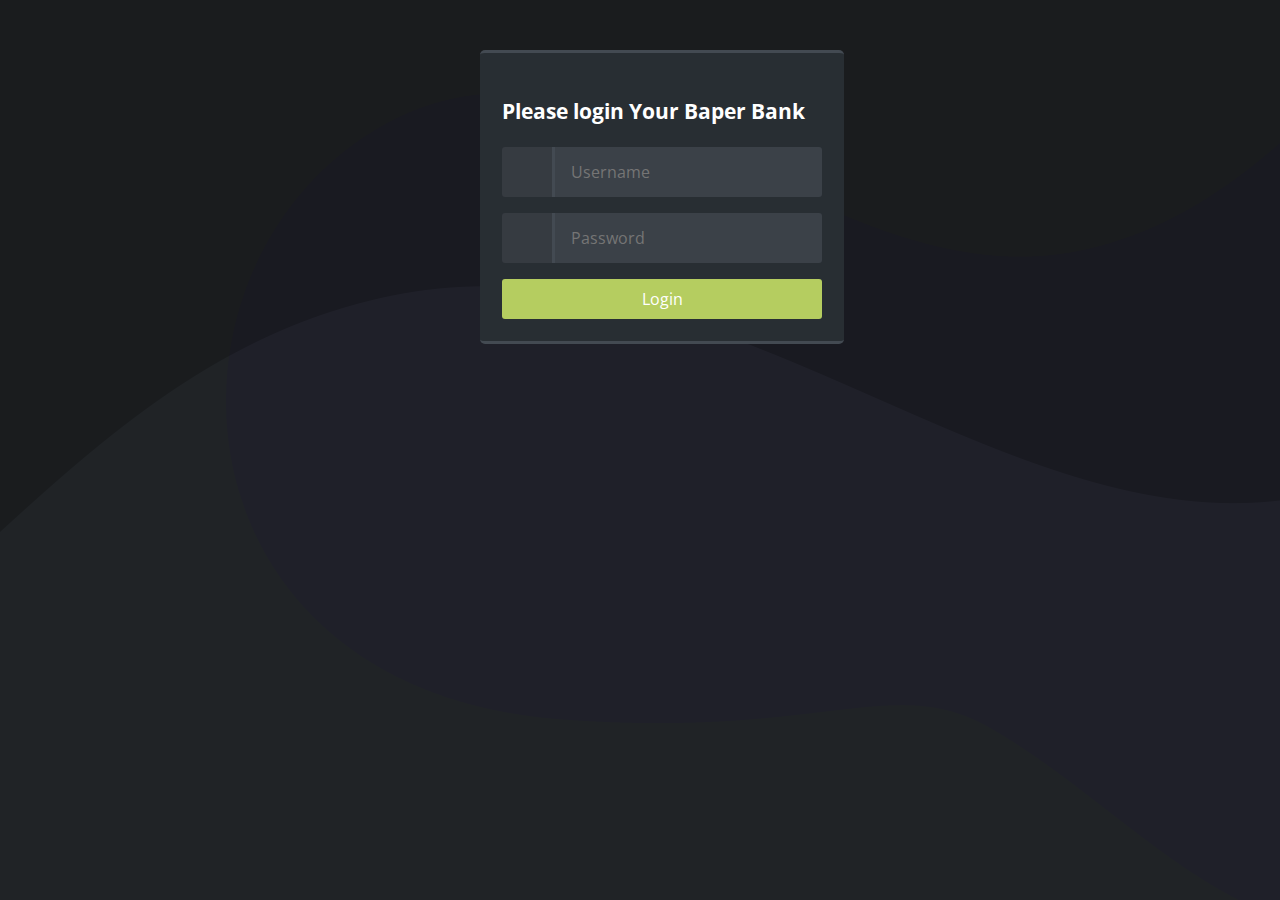
<file: index.html>
<!DOCTYPE html>
<html lang="en">
  <head>
    <meta charset="UTF-8" />
    <meta http-equiv="X-UA-Compatible" content="IE=edge" />
    <meta name="viewport" content="width=device-width, initial-scale=1.0" />
    <title>Login</title>
    <link
      rel="stylesheet"
      href="https://fonts.googleapis.com/css?family=Open+Sans:400,700"
    />
    <link rel="stylesheet" href="./style/login.css" />
  </head>
  <body>
    <div id="login">
      <div name="form-login">
        <h2 class=".heading">Please login Your Baper Bank</h2>

        <span class="fontawesome-user"></span>
        <input type="text" id="user" placeholder="Username" />
        <span class="fontawesome-lock"></span>
        <input type="password" id="pass" placeholder="Password" />
        <input type="submit" value="Login" id="submit" />
      </div>
    </div>
    <script src="./login.js"></script>
  </body>
</html>
</file>
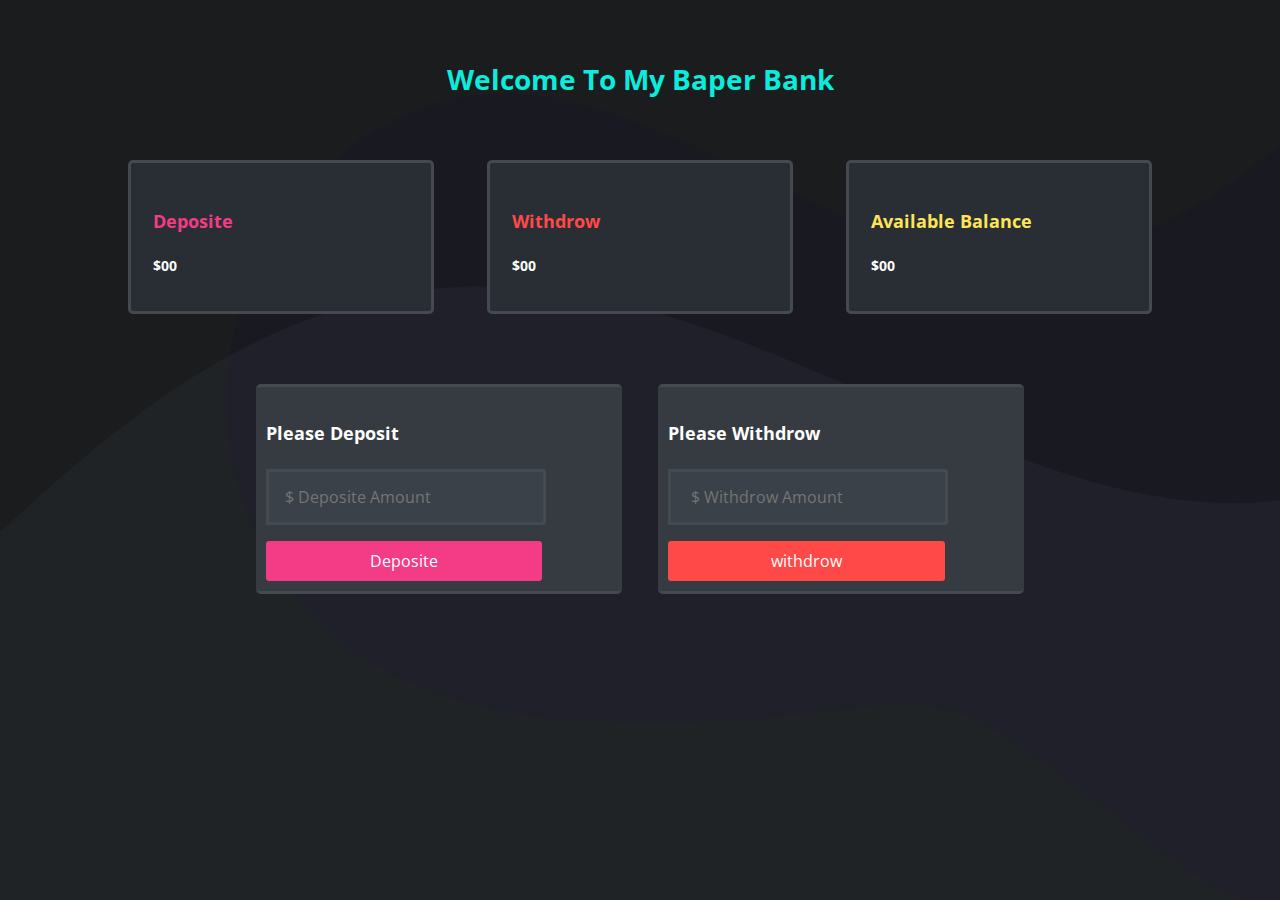
<file: banking.html>
<!DOCTYPE html>
<html lang="en">
  <head>
    <meta charset="UTF-8" />
    <meta http-equiv="X-UA-Compatible" content="IE=edge" />
    <meta name="viewport" content="width=device-width, initial-scale=1.0" />
    <title>Banking App</title>
    <link rel="stylesheet" href="https://fonts.googleapis.com/css?family=Open+Sans:400,700">
    <link rel="stylesheet" href="./style/login.css">
    <link rel="stylesheet" href="./style/style.css">
  </head>
  <body>
     

    <h1>Welcome To My Baper Bank</h1>
      
      <section class="balance-section">
        <div class="section">
            <h2 class='color-pink'>Deposite</h2>
            <h3 >$<span id="deposit-balance">00</span> </h3>
          </div> 
          <div class="section">
            <h2 class='color-red'>Withdrow</h2>
            <h3 >$<span id='withdrow-balance'>00</span> </h3>
          </div>
          <div class="section">
            <h2 class='color-yellow'>Available Balance</h2>
            <h3 >$<span id="available-balance">00</span></h3>
          </div>
      </section>
      <div class="balance-cal">
        <div class='deposit'>
          <h2>Please Deposit</h2>
          <input type="text" id="deposit-input" placeholder="$ Deposite Amount">
          <input type="submit" value="Deposite" id='deposite'>
        </div>
        <div class='withdrow'>
          <h2>Please Withdrow </h2>
          <input  id="withdrow-input" placeholder=" $ Withdrow Amount">
          <input type="submit" value="withdrow" id='withdrow'>
        </div>
   
      </div>

      <script src="./bank.js"></script>

</html>
</file>
<file: style/style.css>
body {
  background-image: url(./../img/web-app-back.svg);
  color: #606468;
  font: 87.5%/1.5em "Open Sans", sans-serif;
  margin: 0;
}

h1 {
  color: #0cecdd;
  text-align: center;
  padding-top: 50px;
}
.balance-section {
  margin: 50px auto;
  font: 87.5%/1.5em "Open Sans", sans-serif;
  width: 80%;
  display: flex;
  justify-content: space-between;
  align-items: center;
  padding-top: 20px;
}

.section {
  padding: 22px 22px 22px 22px;
  width: 25%;
  border-radius: 5px;
  background: #282e33;
  border: 3px solid #434a52;
}
.balance-cal {
  margin: 50px auto;
  font: 87.5%/1.5em "Open Sans", sans-serif;
  width: 60%;
  display: flex;
  align-items: center;
  justify-content: space-between;
  padding-top: 20px;
}
.deposit {
  background-color: #363b41;
  width: 45%;
  padding: 10px;
  align-items: center;
  border-radius: 5px;
  border-top: 3px solid #434a52;
  border-bottom: 3px solid #434a52;
}
.withdrow {
  background-color: #363b41;
  width: 45%;
  padding: 10px;
  align-items: center;
  border-radius: 5px;
  border-top: 3px solid #434a52;
  border-bottom: 3px solid #434a52;
}

#deposit-input {
  background-color: #3b4148;
  border-radius: 0px 3px 3px 0px;
  color: #a9a9a9;
  margin-bottom: 1em;
  padding: 0 16px;
  width: 70%;
  height: 50px;
  border: 3px solid #434a52;
}
#withdrow-input {
  background-color: #3b4148;
  border-radius: 0px 3px 3px 0px;
  color: #a9a9a9;
  margin-bottom: 1em;
  padding: 0 16px;
  width: 70%;
  height: 50px;
  border: 3px solid #434a52;
}

#deposite {
  background: #f43b86;
  border: 0;
  width: 80%;
  height: 40px;
  border-radius: 3px;
  color: white;
  cursor: pointer;
  transition: background 0.3s ease-in-out;
}
#withdrow {
  background: #ff4848;
  border: 0;
  width: 80%;
  height: 40px;
  border-radius: 3px;
  color: white;
  cursor: pointer;
  transition: background 0.3s ease-in-out;
}
h3 {
  color: #fff;
}
h2 {
  color: #fff;
}
.color-pink {
  color: #f43b86;
}
.color-yellow {
  color: #ffe459;
}
.color-red {
  color: #ff4848;
}

#deposite:hover {
  background: #ffe459;
}
#withdrow:hover {
  background: #ffe459;
}
</file>
<file: style/login.css>
[class*="fontawesome-"]:before {
  font-family: "FontAwesome", sans-serif;
}

body {
  background-image: url(./../img/web-app-back.svg);
  color: #606468;
  font: 87.5%/1.5em "Open Sans", sans-serif;
  margin: 0;
}

h2 {
  margin: 20px auto;
  color: #fff;
  line-height: 2rem;
}

input {
  border: none;
  font-family: "Open Sans", Arial, sans-serif;
  font-size: 16px;
  line-height: 1.5em;
  padding: 0;
  -webkit-appearance: none;
}

p {
  line-height: 1.5em;
}

after {
  clear: both;
}

#login {
  margin: 50px auto;
  width: 320px;
}

#login div {
  margin: auto;
  padding: 22px 22px 22px 22px;
  width: 100%;
  border-radius: 5px;
  background: #282e33;
  border-top: 3px solid #434a52;
  border-bottom: 3px solid #434a52;
}

#login div span {
  background-color: #363b41;
  border-radius: 3px 0px 0px 3px;
  border-right: 3px solid #434a52;
  color: #606468;
  display: block;
  float: left;
  line-height: 50px;
  text-align: center;
  width: 50px;
  height: 50px;
}

#login div input[type="text"] {
  background-color: #3b4148;
  border-radius: 0px 3px 3px 0px;
  color: #a9a9a9;
  margin-bottom: 1em;
  padding: 0 16px;
  width: 235px;
  height: 50px;
}

#login div input[type="password"] {
  background-color: #3b4148;
  border-radius: 0px 3px 3px 0px;
  color: #a9a9a9;
  margin-bottom: 1em;
  padding: 0 16px;
  width: 235px;
  height: 50px;
}

#login div input[type="submit"] {
  background: #b5cd60;
  border: 0;
  width: 100%;
  height: 40px;
  border-radius: 3px;
  color: white;
  cursor: pointer;
  transition: background 0.3s ease-in-out;
}
#login div input[type="submit"]:hover {
  background: #16aa56;
}
</file>
